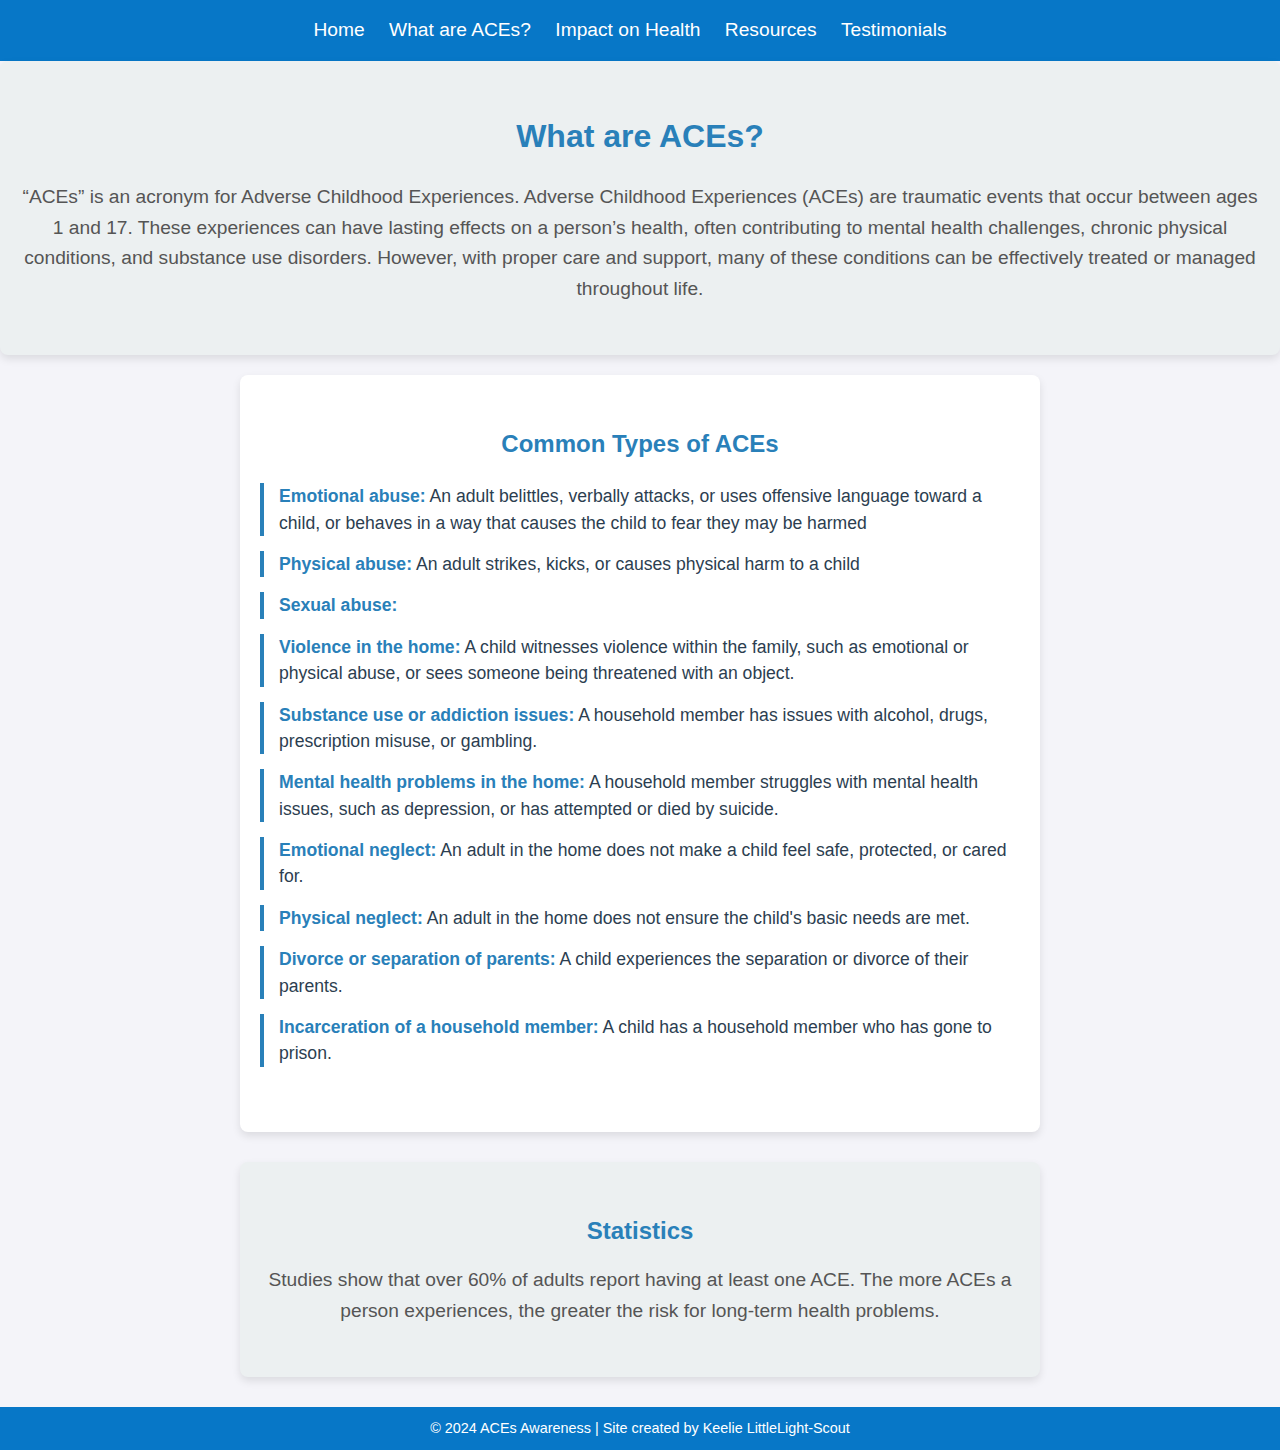
<file: aces.html>
<!DOCTYPE html>
<html lang="en">
<head>
    <meta charset="UTF-8">
    <meta name="viewport" content="width=device-width, initial-scale=1.0">
    <meta http-equiv="X-UA-Compatible" content="ie=edge">
    <title>What are ACEs?</title>
    <link rel="stylesheet" href="styles.css">
</head>
<body>
    <header>
        <nav>
            <ul>
                <li><a href="index.html">Home</a></li>
                <li><a href="aces.html">What are ACEs?</a></li>
                <li><a href="impact.html">Impact on Health</a></li>
                <li><a href="resources.html">Resources</a></li>
                <li><a href="testimonials.html">Testimonials</a></li>
            </ul>
        </nav>
    </header>

    <section id="what-are-aces">
        <h1>What are ACEs?</h1>
        <p>“ACEs” is an acronym for Adverse Childhood Experiences. Adverse Childhood Experiences (ACEs) are traumatic events that occur between ages 1 and 17. These experiences can have lasting effects on a person’s health, often contributing to mental health challenges, chronic physical conditions, and substance use disorders. However, with proper care and support, many of these conditions can be effectively treated or managed throughout life.</p>
    </section>

    <section id="common-aces">
        <h2>Common Types of ACEs</h2>
        <ul>
            <li><strong>Emotional abuse:</strong> An adult belittles, verbally attacks, or uses offensive language toward a child, or behaves in a way that causes the child to fear they may be harmed</li>
            <li><strong>Physical abuse:</strong> An adult strikes, kicks, or causes physical harm to a child</li>
            <li><strong>Sexual abuse:</strong> </li>
            <li><strong>Violence in the home:</strong> A child witnesses violence within the family, such as emotional or physical abuse, or sees someone being threatened with an object.</li>
            <li><strong>Substance use or addiction issues:</strong> A household member has issues with alcohol, drugs, prescription misuse, or gambling.</li>
            <li><strong>Mental health problems in the home:</strong> A household member struggles with mental health issues, such as depression, or has attempted or died by suicide.</li>
            <li><strong>Emotional neglect:</strong> An adult in the home does not make a child feel safe, protected, or cared for.</li>
            <li><strong>Physical neglect:</strong> An adult in the home does not ensure the child's basic needs are met.</li>
            <li><strong>Divorce or separation of parents:</strong> A child experiences the separation or divorce of their parents.</li>
            <li><strong>Incarceration of a household member:</strong> A child has a household member who has gone to prison.</li>
        </ul>
    </section>

    <section id="statistics">
        <h3>Statistics</h3>
        <p>Studies show that over 60% of adults report having at least one ACE. The more ACEs a person experiences, the greater the risk for long-term health problems.</p>
    </section>
    
    <footer>
        <p>&copy; 2024 ACEs Awareness | Site created by Keelie LittleLight-Scout</p>
    </footer>
</body>
</html>
</file>
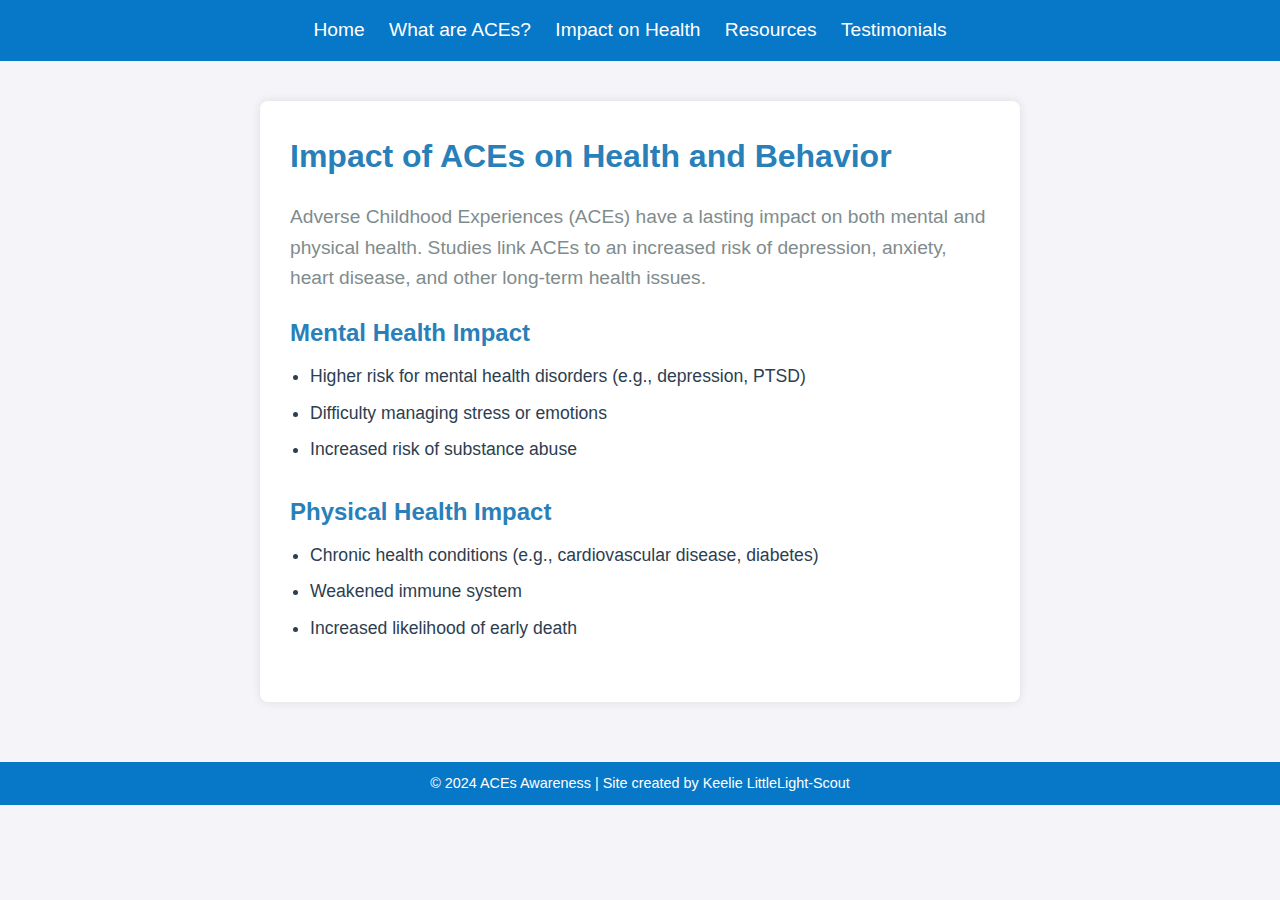
<file: impact.html>
<!DOCTYPE html>
<html lang="en">
<head>
    <meta charset="UTF-8">
    <meta name="viewport" content="width=device-width, initial-scale=1.0">
    <meta http-equiv="X-UA-Compatible" content="ie=edge">
    <title>Impact on Health and Behavior</title>
    <link rel="stylesheet" href="styles.css">
</head>
<body>
    <header>
        <nav>
            <ul>
                <li><a href="index.html">Home</a></li>
                <li><a href="aces.html">What are ACEs?</a></li>
                <li><a href="impact.html">Impact on Health</a></li>
                <li><a href="resources.html">Resources</a></li>
                <li><a href="testimonials.html">Testimonials</a></li>
            </ul>
        </nav>
    </header>

    <main>
        <section id="impact">
            <h1>Impact of ACEs on Health and Behavior</h1>
            <p>Adverse Childhood Experiences (ACEs) have a lasting impact on both mental and physical health. Studies link ACEs to an increased risk of depression, anxiety, heart disease, and other long-term health issues.</p>

            <div class="impact-section">
                <h2>Mental Health Impact</h2>
                <ul>
                    <li>Higher risk for mental health disorders (e.g., depression, PTSD)</li>
                    <li>Difficulty managing stress or emotions</li>
                    <li>Increased risk of substance abuse</li>
                </ul>
            </div>

            <div class="impact-section">
                <h2>Physical Health Impact</h2>
                <ul>
                    <li>Chronic health conditions (e.g., cardiovascular disease, diabetes)</li>
                    <li>Weakened immune system</li>
                    <li>Increased likelihood of early death</li>
                </ul>
            </div>
        </section>
    </main>

    <footer>
        <p>&copy; 2024 ACEs Awareness | Site created by Keelie LittleLight-Scout</p>
    </footer>
</body>
</html>
</file>
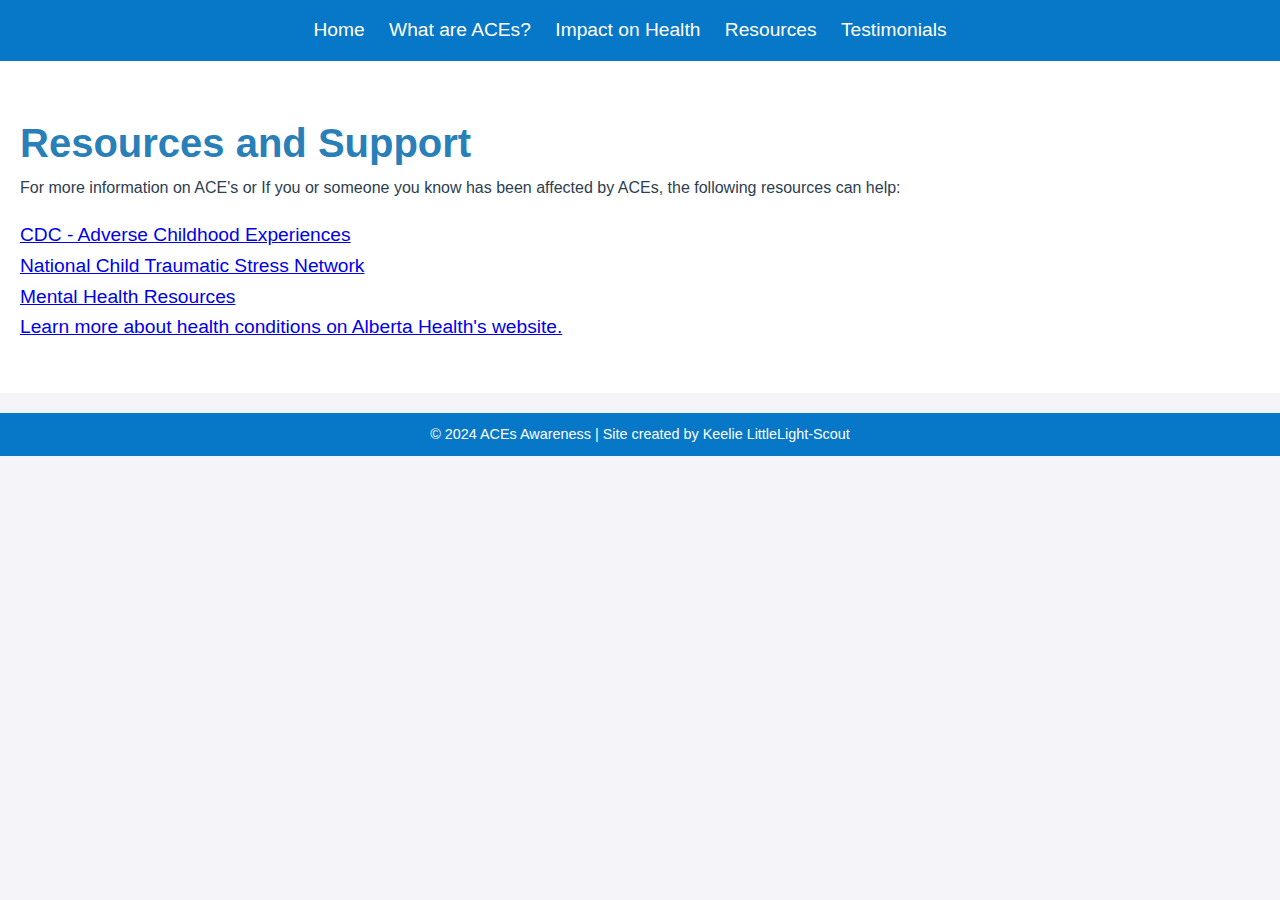
<file: resources.html>
<!DOCTYPE html>
<html lang="en">
<head>
    <meta charset="UTF-8">
    <meta name="viewport" content="width=device-width, initial-scale=1.0">
    <meta http-equiv="X-UA-Compatible" content="ie=edge">
    <title>Resources and Support</title>
    <link rel="stylesheet" href="styles.css">
</head>
<body>
    <header>
        <nav>
            <ul>
                <li><a href="index.html">Home</a></li>
                <li><a href="aces.html">What are ACEs?</a></li>
                <li><a href="impact.html">Impact on Health</a></li>
                <li><a href="resources.html">Resources</a></li>
                <li><a href="testimonials.html">Testimonials</a></li>
            </ul>
        </nav>
    </header>

    <section id="resources">
        <h1>Resources and Support</h1>
        <p>For more information on ACE's or If you or someone you know has been affected by ACEs, the following resources can help:</p>
        <ul>
            <li><a href="https://www.cdc.gov/violenceprevention/aces/index.html" target="_blank">CDC - Adverse Childhood Experiences</a></li>
            <li><a href="https://www.nctsn.org/" target="_blank">National Child Traumatic Stress Network</a></li>
            <li><a href="https://www.mentalhealth.gov/" target="_blank">Mental Health Resources</a></li>
            <li><a href="https://myhealth.alberta.ca/Health/pages/conditions.aspx?hwid=acm1444&lang=en-ca" target="_blank">
                Learn more about health conditions on Alberta Health's website.</a></li>
        </ul>
    </section>

    <footer>
        <p>&copy; 2024 ACEs Awareness | Site created by Keelie LittleLight-Scout</p>
    </footer>
</body>
</html>
</file>
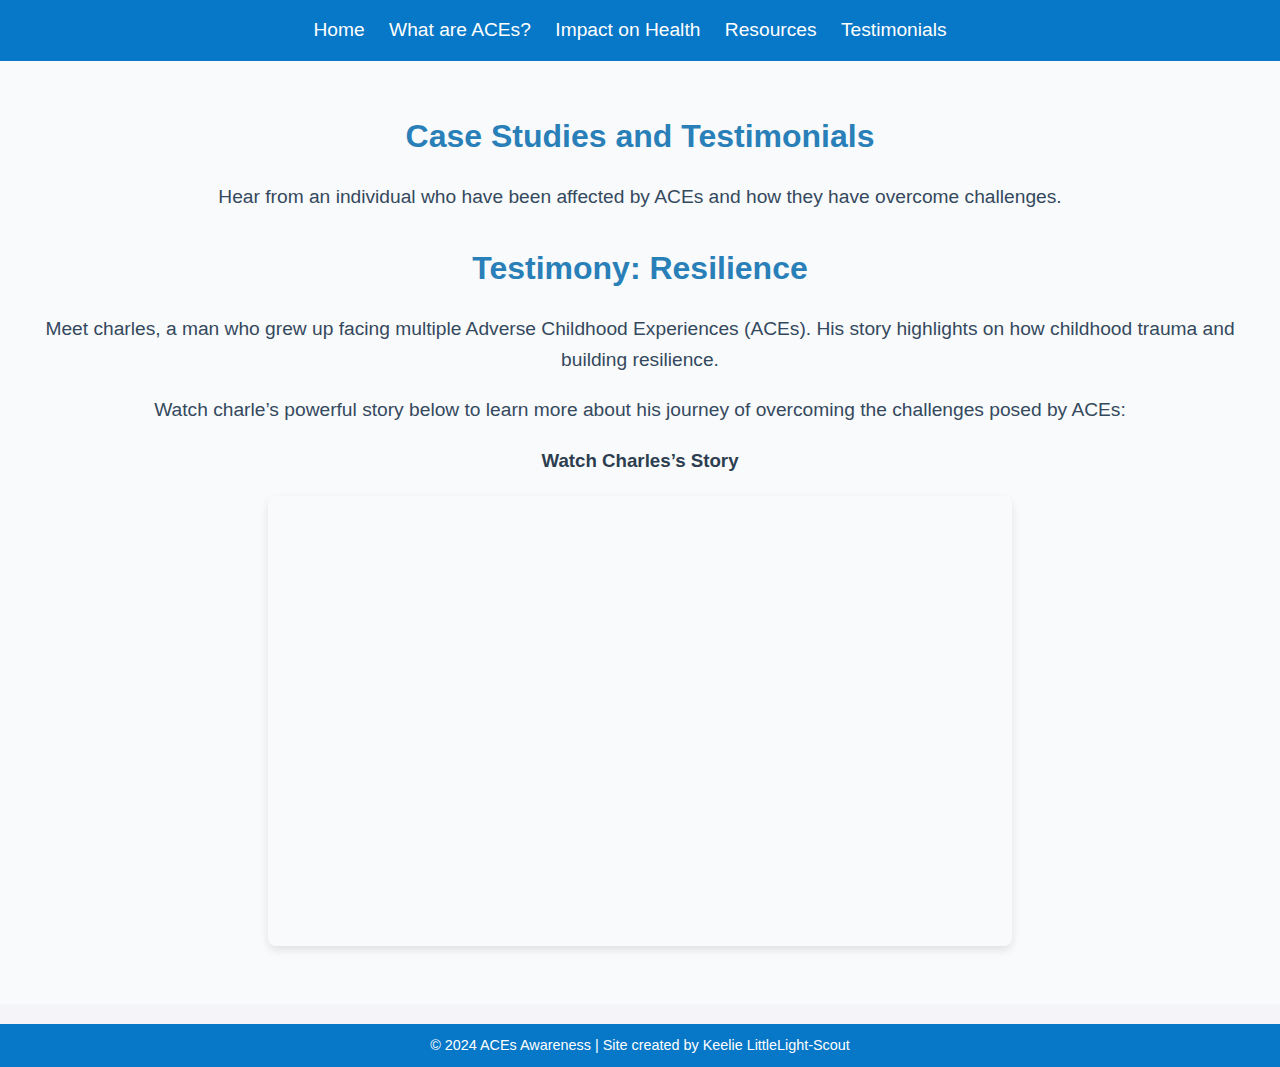
<file: testimonials.html>
<!DOCTYPE html>
<html lang="en">
<head>
    <meta charset="UTF-8">
    <meta name="viewport" content="width=device-width, initial-scale=1.0">
    <meta http-equiv="X-UA-Compatible" content="ie=edge">
    <title>Case Studies & Testimonials</title>
    <link rel="stylesheet" href="styles.css">
</head>
<body>
    <header>
        <nav>
            <ul>
                <li><a href="index.html">Home</a></li>
                <li><a href="aces.html">What are ACEs?</a></li>
                <li><a href="impact.html">Impact on Health</a></li>
                <li><a href="resources.html">Resources</a></li>
                <li><a href="testimonials.html">Testimonials</a></li>
            </ul>
        </nav>
    </header>

    <section id="testimonials">
        <h1>Case Studies and Testimonials</h1>
        <p>Hear from an individual who have been affected by ACEs and how they have overcome challenges.</p>

        <!-- testimony 1 -->
        <h2>Testimony: Resilience</h2>
        <p>Meet charles, a man who grew up facing multiple Adverse Childhood Experiences (ACEs). His story highlights on how childhood trauma and building resilience.</p>

        <p>Watch charle’s powerful story below to learn more about his journey of overcoming the challenges posed by ACEs:</p>

        <!-- YouTube Video Embed -->
        <h3>Watch Charles’s Story</h3>
        <iframe width="560" height="315" src="https://www.youtube.com/embed/3qELiw_1Ddg?si=qxvrDEGmkRh2S5Hr" title="YouTube video player" frameborder="0" allow="accelerometer; autoplay; clipboard-write; encrypted-media; gyroscope; picture-in-picture; web-share" referrerpolicy="strict-origin-when-cross-origin" allowfullscreen></iframe>

    </section>

    <footer>
        <p>&copy; 2024 ACEs Awareness | Site created by Keelie LittleLight-Scout</p>
    </footer>
</body>
</html>
</file>
<file: styles.css>
* {
    margin: 0;
    padding: 0;
    box-sizing: border-box;
}

body {
    font-family: Arial, sans-serif;
    background-color: #f1f1f1; /* Light neutral background */
    color: #2c3e50; /* Dark grey for text */
}

/* Header and Navigation */
header {
    background-color: #0777c7; /* Calm blue */
    padding: 15px 0;
}

nav ul {
    list-style-type: none;
    text-align: center;
}

nav ul li {
    display: inline;
    margin-right: 20px;
}

nav ul li a {
    text-decoration: none;
    color: white;
    font-size: 1.2rem;
}

nav ul li a:hover {
    color: #f39c12; /* Warm yellow for hover effect */
}

/* Home Section */
#home {
    text-align: center;
    padding: 50px 20px;
    background-color: #ecf0f1; /* Very light grey */
}

#home h1 {
    font-size: 2.5rem;
    color: #2980b9; /* Blue for headings */
}

#home p {
    font-size: 1.2rem;
    color: #7f8c8d;
}

#home img {
    width: 100%;
    max-width: 600px;
    border-radius: 8px;
    margin-top: 20px;
}

#home h2 {
    color: #2980b9; 
}

/* Footer */
footer {
    background-color: #0777c7;
    color: white;
    text-align: center;
    padding: 10px 0;
}

/* Resources Section */
#resources {
    padding: 50px 20px;
    background-color: #fff;
}

#resources h1 {
    font-size: 2.5rem;
    color: #2980b9;
}

#resources ul {
    list-style-type: none;
    margin-top: 20px;
}

#resources ul li {
    font-size: 1.2rem;
    color: #2c3e50;
}

form input, form textarea {
    padding: 10px;
    margin-bottom: 10px;
    border: 1px solid #ccc;
    border-radius: 5px;
}

form button {
    padding: 10px 20px;
    background-color: #2980b9;
    color: white;
    border: none;
    cursor: pointer;
}

form button:hover {
    background-color: #3498db;
}

/* Responsive Design */
@media (max-width: 768px) {
    #home h1 {
        font-size: 1.8rem;
    }

    #home img {
        width: 90%;
    }

    nav ul li {
        display: block;
        margin: 10px 0;
    }
}
* {
    margin: 0;
    padding: 0;
    box-sizing: border-box;
}

body {
    font-family: 'Arial', sans-serif;
    background-color: #f5f7fa; /* Light neutral background */
    color: #333; /* Dark grey for text */
}

/* Header and Navigation */
header {
    background-color: #005f99; /* Deep calm blue */
    padding: 15px 0;
}

nav ul {
    list-style-type: none;
    text-align: center;
}

nav ul li {
    display: inline;
    margin-right: 20px;
}

nav ul li a {
    text-decoration: none;
    color: white;
    font-size: 1.2rem;
    transition: color 0.3s ease;
}

nav ul li a:hover {
    color: #f39c12; /* Warm yellow for hover effect */
}

/* What are ACEs Section */
#what-are-aces {
    text-align: center;
    padding: 50px 20px;
    background-color: #ecf0f1;
    margin-bottom: 20px;
    border-radius: 8px;
    box-shadow: 0px 4px 8px rgba(0,0,0,0.1);
}

#what-are-aces h1 {
    font-size: 2rem;
    color: #2980b9; /* Blue for headings */
    margin-bottom: 20px;
}

#what-are-aces p {
    font-size: 1.2rem;
    color: #555;
    line-height: 1.6;
}

/* Common Types of ACEs Section */
#common-aces {
    padding: 50px 20px;
    background-color: #fff;
    max-width: 800px;
    margin: 0 auto;
    border-radius: 8px;
    box-shadow: 0px 4px 8px rgba(0,0,0,0.1);
}

#common-aces h2 {
    font-size: 1.5rem;
    color: #2980b9;
    text-align: center;
    margin-bottom: 20px;
}

#common-aces ul {
    list-style-type: none;
    padding: 0;
}

#common-aces ul li {
    font-size: 1.1rem;
    color: #2c3e50;
    margin-bottom: 15px;
    padding-left: 10px;
    border-left: 4px solid #2980b9;
    padding-left: 15px;
    line-height: 1.5;
}

#common-aces ul li strong {
    color: #2980b9;
}

/* Statistics Section */
#statistics {
    padding: 50px 20px;
    background-color: #ecf0f1;
    text-align: center;
    max-width: 800px;
    margin: 30px auto;
    border-radius: 8px;
    box-shadow: 0px 4px 8px rgba(0,0,0,0.1);
}

#statistics h3 {
    font-size: 1.5rem;
    color: #2980b9;
    margin-bottom: 15px;
}

#statistics p {
    font-size: 1.2rem;
    color: #555;
    line-height: 1.6;
}

/* Footer */
footer {
    background-color: #005f99;
    color: white;
    text-align: center;
    padding: 10px 0;
    font-size: 0.9rem;
}

/* Responsive Design */
@media (max-width: 768px) {
    #what-are-aces h1,
    #statistics h3 {
        font-size: 1.8rem;
    }

    #common-aces h2 {
        font-size: 1.6rem;
    }

    #common-aces ul li {
        font-size: 1rem;
    }

    nav ul li {
        display: block;
        margin: 10px 0;
    }
}

* {
    margin: 0;
    padding: 0;
    box-sizing: border-box;
}

/* Body */
body {
    font-family: Arial, sans-serif;
    background-color: #f4f4f9; /* Light background */
    color: #2c3e50; /* Dark grey for text */
    line-height: 1.6;
}

/* Header and Navigation */
header {
    background-color: #0777c7;
    padding: 15px 0;
    text-align: center;
}

nav ul {
    list-style-type: none;
}

nav ul li {
    display: inline;
    margin-right: 20px;
}

nav ul li a {
    text-decoration: none;
    color: white;
    font-size: 1.2rem;
}

nav ul li a:hover {
    color: #f39c12; /* Yellow for hover effect */
}

/* Impact Section */
main {
    padding: 40px 20px;
    max-width: 800px;
    margin: 0 auto;
}

#impact {
    background-color: #fff;
    padding: 30px;
    border-radius: 8px;
    box-shadow: 0 0 10px rgba(0, 0, 0, 0.1);
}

#impact h1 {
    font-size: 2rem;
    color: #2980b9;
    margin-bottom: 20px;
}

#impact p {
    font-size: 1.2rem;
    color: #7f8c8d;
    margin-bottom: 20px;
}

.impact-section {
    margin-bottom: 30px;
}

.impact-section h2 {
    font-size: 1.5rem;
    color: #2980b9;
    margin-bottom: 10px;
}

.impact-section ul {
    list-style-type: disc;
    margin-left: 20px;
    color: #2c3e50;
}

.impact-section ul li {
    margin-bottom: 8px;
    font-size: 1.1rem;
}

/* Footer */
footer {
    background-color: #0777c7;
    color: white;
    text-align: center;
    padding: 10px 0;
    margin-top: 20px;
}

/* Responsive Design */
@media (max-width: 768px) {
    nav ul li {
        display: block;
        margin: 10px 0;
    }

    #impact h1 {
        font-size: 2rem;
    }

    .impact-section h2 {
        font-size: 1.6rem;
    }
}
#testimonials {
    padding: 50px 20px;
    background-color: #f9fafb; /* Light background for the case studies section */
    text-align: center;
}

#testimonials h1 {
    font-size: 2rem;
    color: #2980b9;
    margin-bottom: 20px;
}

#testimonials h2 {
    font-size: 2rem;
    color: #2980b9;
    margin-top: 30px;
}

#testimonials p {
    font-size: 1.2rem;
    color: #34495e;
    margin: 20px 0;
    line-height: 1.6;
}

#testimonials iframe {
    max-width: 60%;
    width: 60%;
    height: 450px;
    margin-top: 20px;
    border-radius: 8px;
    box-shadow: 0 4px 8px rgba(0,0,0,0.1);
}
</file>
